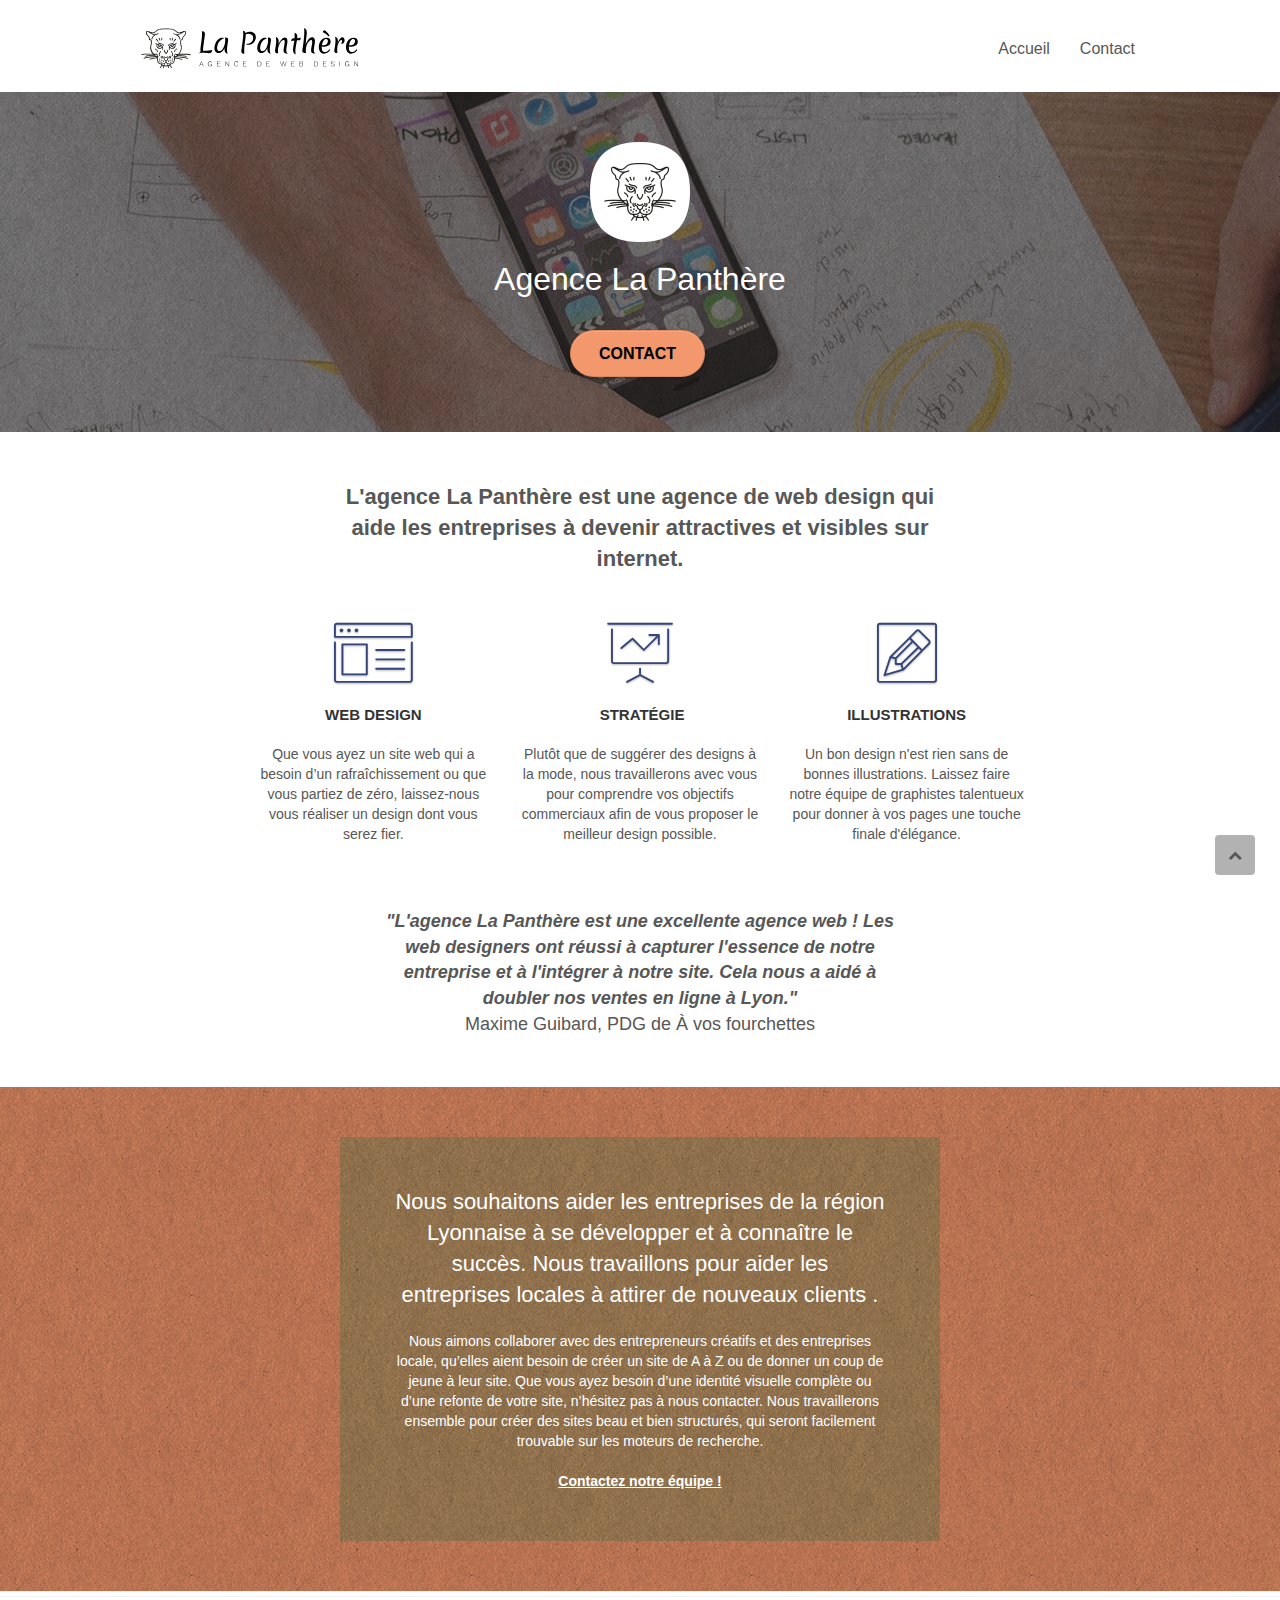
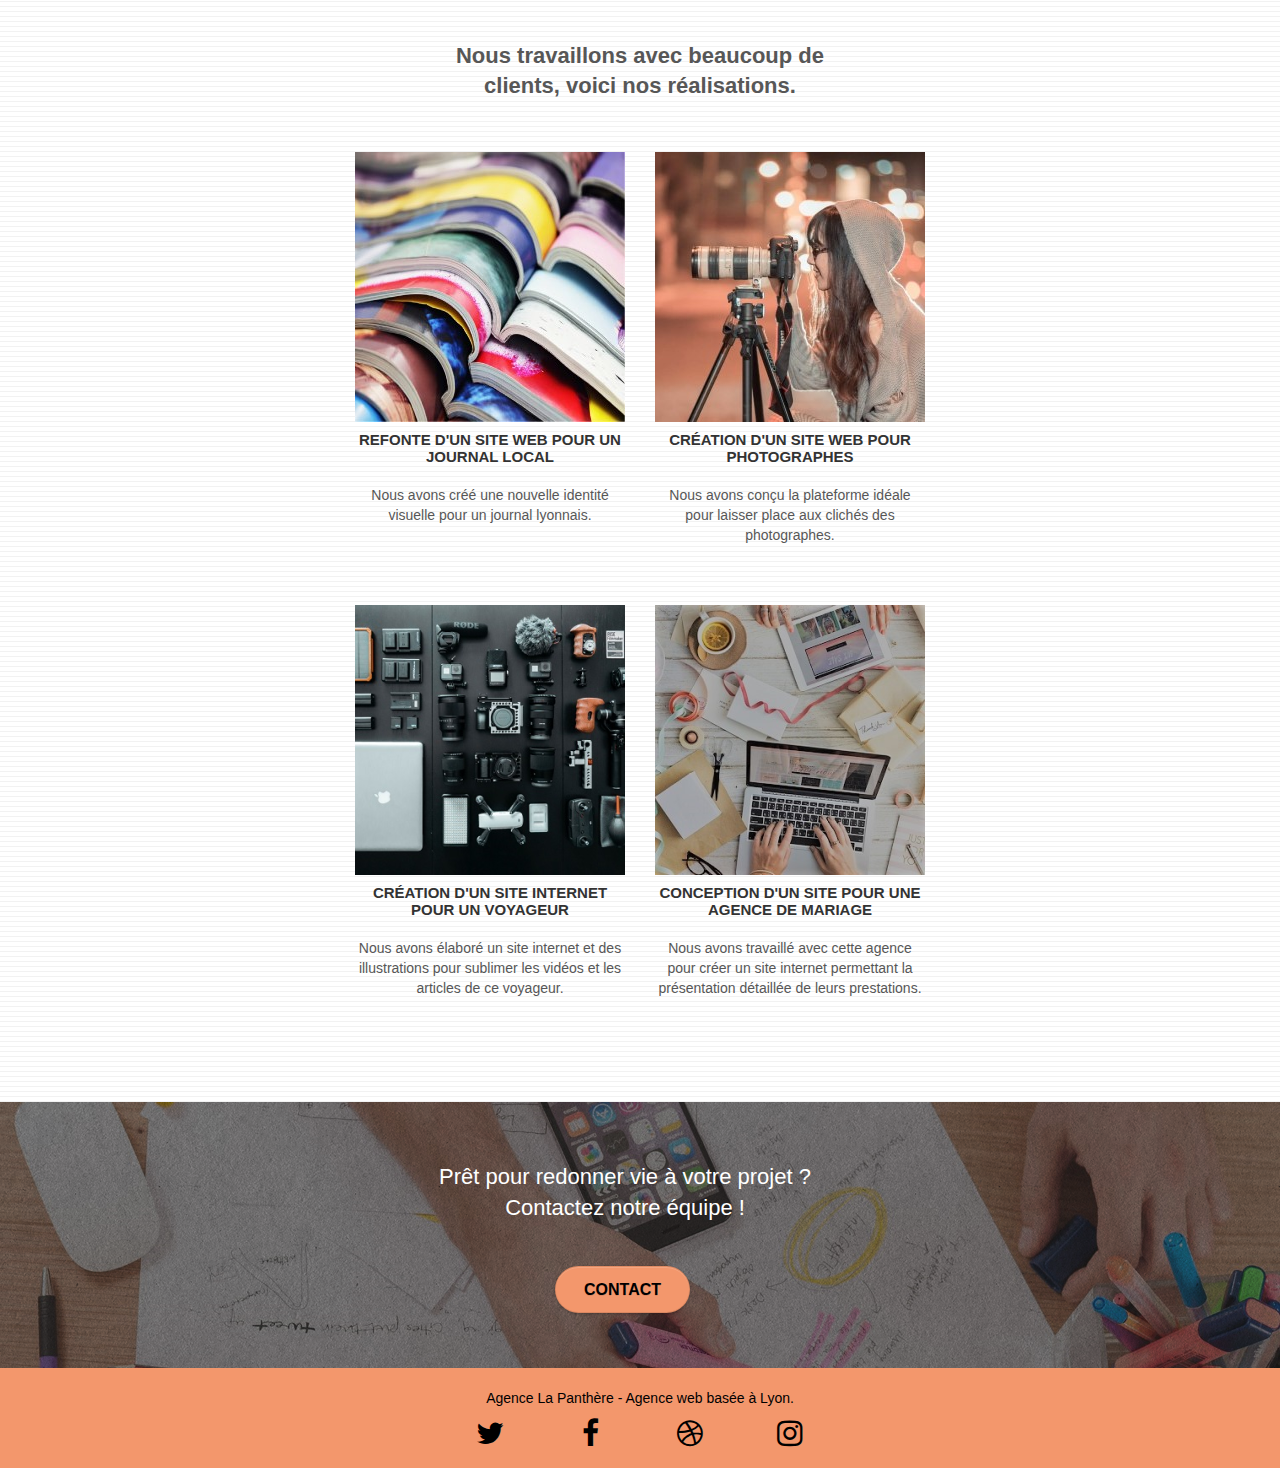
<file: index.html>
<!doctype html>
<html lang="fr">
<head>
    <meta charset="utf-8">
    <meta name="description" content="Vous souhaitez créer un site web moderne et attractif
								ou simplement relooker et donner un style unique à votre site,
								l’entreprise de webdesign La Panthère basée à Lyon est la solution.">
    <meta name="viewport" content="width=device-width, initial-scale=1.0, viewport-fit=cover">
	<meta name="google-site-verification" content="doFvP7o2ymFF_A_GA9RFciTAaJ2lbQVsfnVE32dDKGc" />
	<link rel= "canonical" href= "https://rayanemarcel.github.io/La-Panthere/" />
	<link rel="shortcut icon" type="image/png" href="favicon.jpg">    
	<link rel="stylesheet" type="text/css" href="./css/bootstrap.css">
	<link rel="stylesheet" type="text/css" href="style.css">
	<link rel="stylesheet" type="text/css" href="./css/font-awesome.css">
	<link rel="stylesheet" type="text/css" href="./css/et-line.css">    
	<script src="./js/jquery-2.1.0.js"></script>
	<script src="./js/bootstrap.js"></script>
	<script src="./js/blocs.js"></script>
	<script src="./js/jquery.touchSwipe.js" defer></script>
	<script src="./js/gmaps.js"></script>
    <title>La Panthère, entreprise de webdesign à Lyon</title>    
<!-- Analytics -->
<!-- Global site tag (gtag.js) - Google Analytics -->
<script async src="https://www.googletagmanager.com/gtag/js?id=G-C6Y6X52XGT"></script>
<script>
  window.dataLayer = window.dataLayer || [];
  function gtag(){dataLayer.push(arguments);}
  gtag('js', new Date());

  gtag('config', 'G-C6Y6X52XGT');
</script>
<!-- Analytics END -->    
</head>

<body>
<!-- Principal conteneur -->
<div class="page-container">
    
<!-- bloc-0 -->
<div class="bloc bgc-white l-bloc " id="bloc-0">
	<div class="container bloc-sm">
		<nav class="navbar row">
			<div class="navbar-header">
				<a class="navbar-brand" href="index.html"><img src="img/agence-la-panthere.svg" alt="logo de l'entreprise la panthere avec le nom et le sous titre agence de web design" height="40" /></a>
				<button id="nav-toggle" type="button" class="ui-navbar-toggle navbar-toggle" data-toggle="collapse" data-target=".navbar-1">
					<span class="sr-only">Toggle navigation</span><span class="icon-bar"></span><span class="icon-bar"></span><span class="icon-bar"></span>
				</button>
			</div>
			<div class="collapse navbar-collapse navbar-1 special-dropdown-nav">
				<ul class="site-navigation nav navbar-nav">
					<li>
						<a href="index.html">Accueil</a>
					</li>
					<li>
						<a href="contact.html">Contact</a>
					</li>
				</ul>
			</div>
		</nav>
	</div>
</div>
<!-- bloc-0 END -->

<!-- bloc-1-presentation -->
<div class="bloc bgc-dark-slate-blue bg-banniere d-bloc bg-t-edge bloc-bg-texture texture-paper b-parallax" id="bloc-1-hero">
	<div class="container bloc-lg">
		<div class="row tight-width-whitespace">
			<div class="col-sm-12">
				<img src="img/logo.webp" class="center-block image-resize-mode" width="100" alt="logo de l'agence la panthère sur un fond rond et blanc" />
				<h1 class="text-center hero-bloc-text white ">
					Agence La Panthère
				</h1>
				<div class="text-center">
					<a href="contact.html" class="btn btn-lg btn-clean btn-rd cta-hero btn-atomic-tangerine black" id="cta-hero">Contact</a>
				</div>
			</div>
		</div>
	</div>
</div>
<!-- bloc-1-presentation END -->

<!-- bloc-2-services -->
<div class="bloc bgc-white l-bloc" id="bloc-2-services">
	<div class="container bloc-md">
		<div class="row">
			<h2 class="bloc__title text-center">
				L'agence La Panthère est une agence de web design qui aide
				les entreprises à devenir attractives et visibles sur internet.
			</h2>
		</div>
		<div class="row voffset-lg med-width-whitespace">
			<div class="col-sm-4">
				<div class="text-center">
					<span class="et-icon-browser sm-shadow icon-dark-slate-blue icons icon-lg"></span>
				</div>
				<h3 class="mg-md text-center">
					Web design
				</h3>
				<p class="text-center ">
					Que vous ayez un site web qui a besoin d&rsquo;un rafraîchissement ou que vous partiez de zéro, laissez-nous vous réaliser un design dont vous serez fier.
				</p>
			</div>
			<div class="col-sm-4">
				<div class="text-center">
					<span class="et-icon-presentation sm-shadow icon-dark-slate-blue icons icon-lg"></span>
				</div>
				<h3 class="mg-md text-center">
					&nbsp;Stratégie
				</h3>
				<p class="text-center ">
					Plutôt que de suggérer des designs à la mode, nous travaillerons avec vous pour comprendre vos objectifs commerciaux afin de vous proposer le meilleur design possible.<br>
				</p>
			</div>
			<div class="col-sm-4">
				<div class="text-center">
					<span class="et-icon-edit sm-shadow icon-dark-slate-blue icons icon-lg"></span>
				</div>
				<h3 class="mg-md text-center">
					Illustrations
				</h3>
				<p class="text-center ">
					Un bon design n'est rien sans de bonnes illustrations. Laissez faire notre équipe de graphistes talentueux pour donner à vos pages une touche finale d'élégance.
				</p>
			</div>
		</div>
		<div class="row voffset-lg voffset">
			<p class="quote text-center">
				<span>"L'agence La Panthère est une excellente agence web !
				Les web designers ont réussi à capturer l'essence de
				notre entreprise et à l'intégrer à notre site. 
				Cela nous a aidé à doubler nos ventes en ligne à Lyon."</span> <br>
				Maxime Guibard, PDG de À vos fourchettes
			</p>
		</div>
	</div>
</div>
<!-- bloc-2-services END -->

<!-- bloc-3-what-i-do -->
<div class="bloc tc-white bgc-atomic-tangerine bg-presentation d-bloc bloc-bg-texture texture-paper b-parallax" id="bloc-3-what-i-do">
	<div class="container bloc-lg">
		<div class="row tight-width-whitespace black-background">
			<div class="col-sm-12">
				<h2 class="mg-md text-center white">
					Nous souhaitons aider les entreprises de la région Lyonnaise à se développer et à connaître le succès. Nous travaillons pour aider les entreprises locales à attirer de nouveaux clients .<br>
				</h2>
				<p class="text-center white">
					Nous aimons collaborer avec des entrepreneurs créatifs et des entreprises locale, qu’elles aient besoin de créer un site de A à Z ou de donner un coup de jeune à leur site. Que vous ayez besoin d’une identité visuelle complète ou d’une refonte de votre site, n’hésitez pas à nous contacter. Nous travaillerons ensemble pour créer des sites beau et bien structurés, qui seront facilement trouvable sur les moteurs de recherche. <br><br>
				<a class="ltc-white bold-link" href="page2.html">Contactez notre équipe !</a><br>
				</p>
			</div>
		</div>
	</div>
</div>
<!-- bloc-3-what-i-do END -->

<!-- bloc-4-portfolio -->
<div class="bloc bgc-white bg-lines-h2-bg bg-repeat l-bloc" id="bloc-4-portfolio">
	<div class="container bloc-lg">
		<div class="row">
			<div class="col-sm-12 text-center">
				<h2 class="portfolio__title text-center">
					Nous travaillons avec beaucoup de clients,
					voici nos réalisations.
				</h2>
			</div>
		</div>
		<div class="row tight-width-whitespace portfolio-row">
			<div class="col-sm-6">
				<a href="#" data-lightbox="img/1.webp" data-gallery-id="gallery-1" data-caption="Refonte d'un site web pour un journal local" data-frame="snapshot-lb">
					<img src="img/1.webp" alt="image de la refonte d'un site web pour un journal local avec des journaux ouverts et empilés" class="img-responsive portfolio-thumb" /></a>
				<h3 class="mg-md text-center">
					Refonte d'un site web pour un journal local
				</h3>
				<p class="text-center">
					Nous avons créé une nouvelle identité visuelle pour un journal lyonnais.
				</p>
			</div>
			<div class="col-sm-6">
				<a href="#" data-lightbox="img/2.webp" data-gallery-id="gallery-1" data-caption="Création d'un site web pour photographes" data-frame="snapshot-lb">
					<img src="img/2.webp" class="img-responsive portfolio-thumb" alt="image de la création d'un site web pour photographes avec une photographe derrière un appareil photo sur trépieds" /></a>
				<h3 class="mg-md text-center">
					Création d'un site web pour photographes
				</h3>
				<p class="text-center">
					Nous avons conçu la plateforme idéale pour laisser place aux clichés des photographes.
				</p>
			</div>
		</div>
		<div class="row tight-width-whitespace portfolio-row">
			<div class="col-sm-6">
				<a href="#" data-lightbox="img/3.webp" data-gallery-id="gallery-1" data-caption="Création d'un site internet pour un voyageur" data-frame="snapshot-lb">
					<img src="img/3.webp" class="img-responsive portfolio-thumb" alt="image de la création d'un site internet pour un voyageur avec du matériels audiovisuels"/></a>
				<h3 class="mg-md text-center">
					Création d'un site internet pour un voyageur
				</h3>
				<p class="text-center">
					Nous avons élaboré un site internet et des illustrations pour sublimer les vidéos et les articles de ce voyageur.
				</p>
			</div>
			<div class="col-sm-6">
				<a href="#" data-lightbox="img/4.webp" data-gallery-id="gallery-1" data-caption="Conception d'un site pour une agence de mariage" data-frame="snapshot-lb">
					<img src="img/4.webp" class="img-responsive portfolio-thumb" alt="images de la conception d'un site pour une agence de mariage avec un bureau de travail vu de haut" /></a>
				<h3 class="mg-md text-center">
					Conception d'un site pour une agence de mariage
				</h3>
				<p class="text-center">
					Nous avons travaillé avec cette agence pour créer un site internet permettant la présentation détaillée de leurs prestations.
				</p>
			</div>
		</div>
	</div>
</div>
<!-- bloc-4-portfolio END -->

<!-- bloc-5-cta -->
<div class="bloc bgc-dark-slate-blue bg-banniere d-bloc bloc-bg-texture texture-paper" id="bloc-5-cta">
	<div class="container bloc-lg">
		<div class="row col-sm-12">
			<h2 class="mg-md text-center white">
				Prêt pour redonner vie à votre projet ?<br>Contactez notre équipe !
			</h2>
			<div class="col-sm-12 text-center">
				<a href="contact.html" class="btn btn-atomic-tangerine btn-clean btn-rd btn-lg cta-hero black">Contact</a>
			</div>
		</div>
	</div>
</div>
<!-- bloc-5-cta END -->

<!-- ScrollToTop Button -->
<a class="bloc-button btn btn-d scrollToTop" onclick="scrollToTarget('1')"><span class="fa fa-chevron-up"></span></a>
<!-- ScrollToTop Button END-->

<!-- Footer - bloc-8 -->
<div class="bloc bgc-atomic-tangerine d-bloc" id="bloc-8">
	<div class="container bloc-sm">
		<div class="row">
			<div class="col-sm-12">
				<p class="text-center black">
					Agence La Panthère - Agence web basée à Lyon.<br>
				</p>
				<div class="row row-no-gutters social">
					<div class="col-sm-3">
						<div class="text-center">
							<a class="social" href="index.html"><span class="fa fa-twitter icon-md black"></span></a>
						</div>
					</div>
					<div class="col-sm-3">
						<div class="text-center">
							<a class="social" href="index.html"><span class="fa fa-facebook icon-md black"></span></a>
						</div>
					</div>
					<div class="col-sm-3">
						<div class="text-center">
							<a class="social" href="index.html"><span class="fa fa-dribbble icon-md black"></span></a>
						</div>
					</div>
					<div class="col-sm-3">
						<div class="text-center">
							<a class="social" href="index.html"><span class="fa fa-instagram icon-md black"></span></a>
						</div>
					</div>
				</div>
			</div>
		</div>
	</div>
</div>
<!-- Footer - bloc-8 END -->

</div>
<!-- Principal conteneur END -->
    

</body>
</html>
</file>
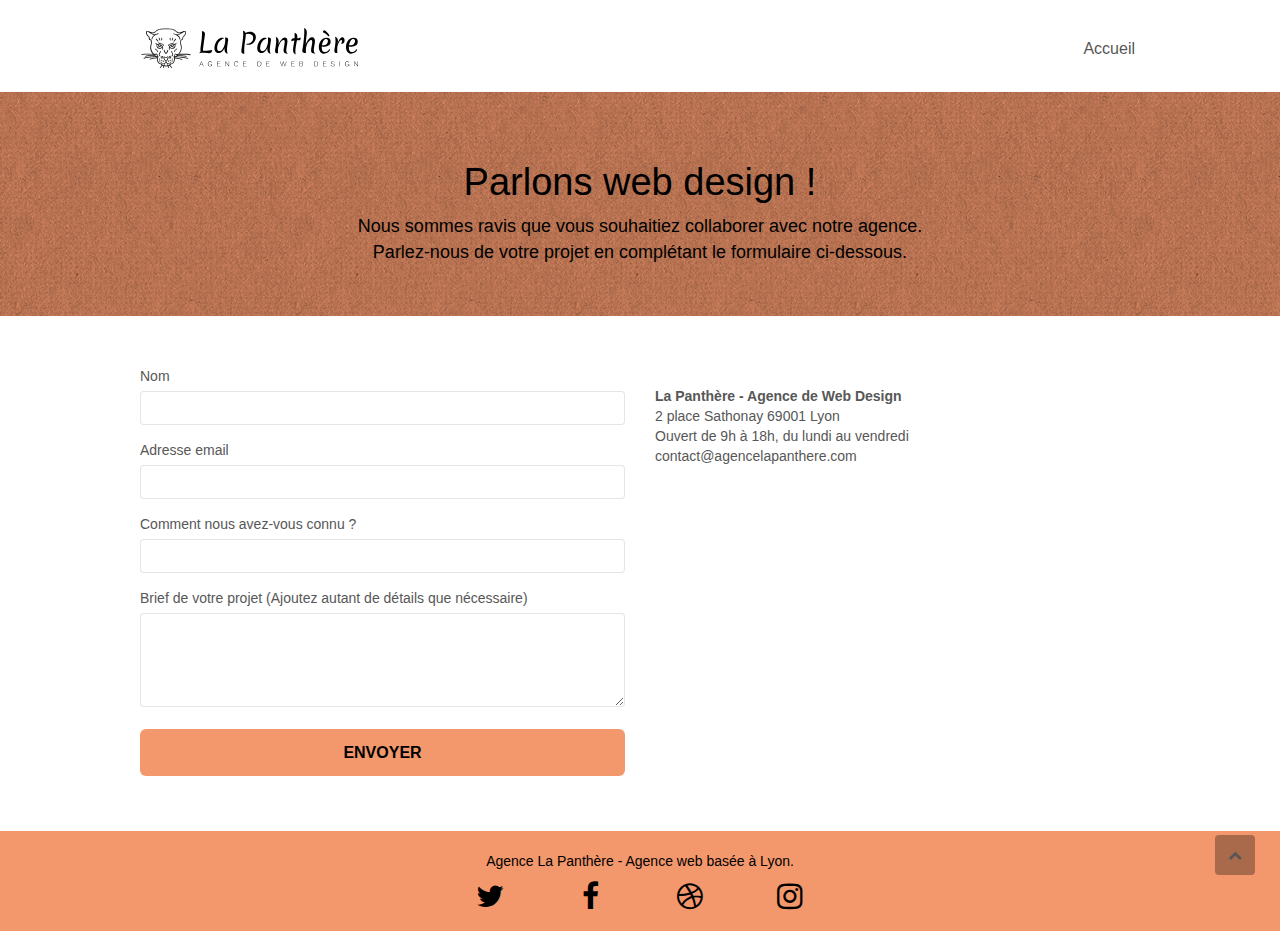
<file: contact.html>
<!doctype html>
<html lang="fr">
<head>
    <meta charset="utf-8">
    <meta name="description" content="Contactez notre entreprise La Panthère pour toute demande d’information. Nous répondrons rapidement à toutes vos attentes.">
    <meta name="viewport" content="width=device-width, initial-scale=1.0, viewport-fit=cover">
    <meta name="robots" content="index, follow">
	<meta name="google-site-verification" content="doFvP7o2ymFF_A_GA9RFciTAaJ2lbQVsfnVE32dDKGc" />
	<link rel= "canonical" href= "https://rayanemarcel.github.io/La-Panthere/" />
	<link rel="shortcut icon" type="image/png" href="favicon.jpg">
    
	<link rel="stylesheet" type="text/css" href="./css/bootstrap.css">
	<link rel="stylesheet" type="text/css" href="style.css">
	<link rel="stylesheet" type="text/css" href="./css/font-awesome.css">
	<link rel="stylesheet" type="text/css" href="./css/et-line.css">
	

    <script src="./js/jquery-2.1.0.js"></script>
	<script src="./js/bootstrap.js"></script>
	<script src="./js/blocs.js"></script>
	<script src="./js/jqBootstrapValidation.js"></script>
	<script src="./js/formHandler.js"></script>
	
    <title>Contact La Panthère, entreprise de webdesign à Lyon</title>

    
<!-- Analytics -->
 <!-- Global site tag (gtag.js) - Google Analytics -->
<script async src="https://www.googletagmanager.com/gtag/js?id=G-C6Y6X52XGT"></script>
<script>
  window.dataLayer = window.dataLayer || [];
  function gtag(){dataLayer.push(arguments);}
  gtag('js', new Date());

  gtag('config', 'G-C6Y6X52XGT');
</script>
<!-- Analytics END -->
    
</head>
<body>
<!-- Principal conteneur -->
<div class="page-container">
    
<!-- bloc-0 -->
<div class="bloc bgc-white l-bloc " id="bloc-0">
	<div class="container bloc-sm">
		<nav class="navbar row">
			<div class="navbar-header">
				<a class="navbar-brand" href="index.html"><img src="img/agence-la-panthere.svg" alt="logo de l'entreprise la panthere avec le nom et le sous titre agence de web design" height="40" /></a>
				<button id="nav-toggle" type="button" class="ui-navbar-toggle navbar-toggle" data-toggle="collapse" data-target=".navbar-1">
					<span class="sr-only">Toggle navigation</span><span class="icon-bar"></span><span class="icon-bar"></span><span class="icon-bar"></span>
				</button>
			</div>
			<div class="collapse navbar-collapse navbar-1 special-dropdown-nav">
				<ul class="site-navigation nav navbar-nav">
					<li>
						<a href="index.html">Accueil</a>
					</li>
				</ul>
			</div>
		</nav>
	</div>
</div>
<!-- bloc-0 END -->

<!-- bloc-6 -->
<div class="bloc bg-dots-bg bg-repeat bgc-atomic-tangerine d-bloc bloc-bg-texture texture-paper" id="bloc-6">
	<div class="container bloc-lg">
		<div class="row">
			<div class="col-sm-12">
				<h1 class="text-center hero-bloc-text black">
					Parlons web design !
				</h1>
				<p class="text-center mg-lg black tight-width-whitespace">
					Nous sommes ravis que vous souhaitiez collaborer avec notre agence.<br>
					Parlez-nous de votre projet en complétant le formulaire ci-dessous.
				</p>
			</div>
		</div>
	</div>
</div>
<!-- bloc-6 END -->

<!-- bloc-7 -->
<div class="bloc bgc-white l-bloc" id="bloc-7">
	<div class="container bloc-lg">
		<div class="row">
			<div class="col-sm-6">
				<form id="form_1" novalidate success-msg="Your message has been sent." fail-msg="Sorry it seems that our mail server is not responding, Sorry for the inconvenience!">
					<div class="form-group">
						<label for="name">
							Nom
						</label>
						<input id="name" class="form-control" required />
					</div>
					<div class="form-group">
						<label for="email">
							Adresse email
						</label>
						<input id="email" class="form-control" type="email" required />
					</div>
					<div class="form-group">
						<label for="how">
							Comment nous avez-vous connu ?
						</label>
						<input class="form-control" type="email" required id="how" />
					</div>
					<div class="form-group">
						<label for="message">
							Brief de votre projet (Ajoutez autant de détails que nécessaire)<br>
						</label><textarea id="message" class="form-control" rows="4" cols="50" required></textarea>
					</div> 
					<button class="bloc-button btn btn-lg btn-block cta-hero btn-atomic-tangerine black" type="submit">
						Envoyer
					</button>
				</form>
			</div>
			<div class="col-sm-6">
				<p>
					<br>
					<strong>La Panthère - Agence de Web Design</strong><br>
					2 place Sathonay 69001 Lyon<br>
					Ouvert de 9h à 18h, du lundi au vendredi<br>
					<a href="mailto:contact@agencelapanthere.com">contact@agencelapanthere.com</a>
				</p>
			</div>
		</div>
	</div>
</div>
<!-- bloc-7 END -->

<!-- ScrollToTop Button -->
<a class="bloc-button btn btn-d scrollToTop" onclick="scrollToTarget('1')"><span class="fa fa-chevron-up"></span></a>
<!-- ScrollToTop Button END-->


<!-- Footer - bloc-8 -->
<div class="bloc bgc-atomic-tangerine d-bloc" id="bloc-8">
	<div class="container bloc-sm">
		<div class="row">
			<div class="col-sm-12">
				<p class="text-center black">
					Agence La Panthère - Agence web basée à Lyon.<br>
				</p>
				<div class="row row-no-gutters social">
					<div class="col-sm-3">
						<div class="text-center">
							<a class="social" href="index.html"><span class="fa fa-twitter icon-md black"></span></a>
						</div>
					</div>
					<div class="col-sm-3">
						<div class="text-center">
							<a class="social" href="index.html"><span class="fa fa-facebook icon-md black"></span></a>
						</div>
					</div>
					<div class="col-sm-3">
						<div class="text-center">
							<a class="social" href="index.html"><span class="fa fa-dribbble icon-md black"></span></a>
						</div>
					</div>
					<div class="col-sm-3">
						<div class="text-center">
							<a class="social" href="index.html"><span class="fa fa-instagram icon-md black"></span></a>
						</div>
					</div>
				</div>
			</div>
		</div>
	</div>
</div>
<!-- Footer - bloc-8 END -->

</div>
<!-- Principal conteneur END -->
    

</body>
</html>
</file>
<file: style.css>
body {
    margin: 0;
    padding: 0;
    background: #FFF;
    overflow-x: hidden;
    -webkit-font-smoothing: antialiased;
    -moz-osx-font-smoothing: grayscale;
}

a,
button {
    transition: all .3s ease-in-out;
    outline: none!important;
}

a:hover {
    text-decoration: none;
    cursor: pointer;
}

#page-loading-blocs-notifaction {
    position: fixed;
    top: 0;
    bottom: 0;
    width: 100%;
    z-index: 100000;
    background: #FFFFFF url("img/pageload-spinner.gif") no-repeat center center;
}

.bloc {
    width: 100%;
    clear: both;
    background: 50% 50% no-repeat;
    padding: 0 50px;
    -webkit-background-size: cover;
    -moz-background-size: cover;
    -o-background-size: cover;
    background-size: cover;
    position: relative;
}

.bloc .container {
    padding-left: 0;
    padding-right: 0;
}

.bloc-lg {
    padding: 50px 50px;
}

.bloc-md {
    padding: 50px;
}

.bloc-sm {
    padding: 20px 50px;
}

.bg-center,
.bg-l-edge,
.bg-r-edge,
.bg-t-edge,
.bg-b-edge,
.bg-tl-edge,
.bg-bl-edge,
.bg-tr-edge,
.bg-br-edge,
.bg-repeat {
    -webkit-background-size: auto!important;
    -moz-background-size: auto!important;
    -o-background-size: auto!important;
    background-size: auto!important;
}

.bg-repeat {
    background: repeat;
}

.bg-t-edge {
    background: top no-repeat;
}

.bloc-bg-texture::before {
    content: "";
    background-size: 2px 2px;
    position: absolute;
    top: 0;
    bottom: 0;
    left: 0;
    right: 0;
}

.texture-paper::before {
    background: url("img/texture-paper.webp");
    background-size: 280px 280px;
}

.b-parallax {
    background-attachment: fixed;
}

.d-bloc {
    color: rgba(255, 255, 255, .7);
}

.d-bloc button:hover {
    color: rgba(255, 255, 255, .9);
}

.d-bloc .icon-round,
.d-bloc .icon-square,
.d-bloc .icon-rounded,
.d-bloc .icon-semi-rounded-a,
.d-bloc .icon-semi-rounded-b {
    border-color: rgba(255, 255, 255, .9);
}

.d-bloc .divider-h span {
    border-color: rgba(255, 255, 255, .2);
}

.d-bloc .a-btn,
.d-bloc .navbar a,
.d-bloc .navbar-brand,
.d-bloc a .icon-sm,
.d-bloc a .icon-md,
.d-bloc a .icon-lg,
.d-bloc a .icon-xl,
.d-bloc h1 a,
.d-bloc h2 a,
.d-bloc h3 a,
.d-bloc h4 a,
.d-bloc h5 a,
.d-bloc h6 a,
.d-bloc p a {
    color: rgba(255, 255, 255, .6);
}

.d-bloc .a-btn:hover,
.d-bloc .navbar a:hover,
.d-bloc .navbar-brand:hover,
.d-bloc a:hover .icon-sm,
.d-bloc a:hover .icon-md,
.d-bloc a:hover .icon-lg,
.d-bloc a:hover .icon-xl,
.d-bloc h1 a:hover,
.d-bloc h2 a:hover,
.d-bloc h3 a:hover,
.d-bloc h4 a:hover,
.d-bloc h5 a:hover,
.d-bloc h6 a:hover,
.d-bloc p a:hover {
    color: rgba(255, 255, 255, 1);
}

.d-bloc .navbar-toggle .icon-bar {
    background: rgba(255, 255, 255, 1);
}

.d-bloc .btn-wire,
.d-bloc .btn-wire:hover {
    color: rgba(255, 255, 255, 1);
    border-color: rgba(255, 255, 255, 1);
}

.d-bloc .panel {
    color: rgba(0, 0, 0, .5);
}

.d-bloc .panel button:hover {
    color: rgba(0, 0, 0, .7);
}

.d-bloc .panel icon {
    border-color: rgba(0, 0, 0, .7);
}

.d-bloc .panel .divider-h span {
    border-color: rgba(0, 0, 0, .1);
}

.d-bloc .panel .a-btn {
    color: rgba(0, 0, 0, .6);
}

.d-bloc .panel .a-btn:hover {
    color: rgba(0, 0, 0, 1);
}

.d-bloc .panel .btn-wire,
.d-bloc .panel .btn-wire:hover {
    color: rgba(0, 0, 0, .7);
    border-color: rgba(0, 0, 0, .3);
}

.d-bloc .panel,
.l-bloc {
    color: rgba(0, 0, 0, .5);
}

.d-bloc .panel button:hover,
.l-bloc button:hover {
    color: rgba(0, 0, 0, .7);
}

.l-bloc .icon-round,
.l-bloc .icon-square,
.l-bloc .icon-rounded,
.l-bloc .icon-semi-rounded-a,
.l-bloc .icon-semi-rounded-b {
    border-color: rgba(0, 0, 0, .7);
}

.d-bloc .panel .divider-h span,
.l-bloc .divider-h span {
    border-color: rgba(0, 0, 0, .1);
}

.d-bloc .panel .a-btn,
.l-bloc .a-btn,
.l-bloc .navbar a,
.l-bloc .navbar-brand,
.l-bloc a .icon-sm,
.l-bloc a .icon-md,
.l-bloc a .icon-lg,
.l-bloc a .icon-xl,
.l-bloc h1 a,
.l-bloc h2 a,
.l-bloc h3 a,
.l-bloc h4 a,
.l-bloc h5 a,
.l-bloc h6 a,
.l-bloc p a {
    color: rgba(0, 0, 0, .6);
}

.d-bloc .panel .a-btn:hover,
.l-bloc .a-btn:hover,
.l-bloc .navbar a:hover,
.l-bloc .navbar-brand:hover,
.l-bloc a:hover .icon-sm,
.l-bloc a:hover .icon-md,
.l-bloc a:hover .icon-lg,
.l-bloc a:hover .icon-xl,
.l-bloc h1 a:hover,
.l-bloc h2 a:hover,
.l-bloc h3 a:hover,
.l-bloc h4 a:hover,
.l-bloc h5 a:hover,
.l-bloc h6 a:hover,
.l-bloc p a:hover {
    color: rgba(0, 0, 0, 1);
}

.l-bloc .navbar-toggle .icon-bar {
    color: rgba(0, 0, 0, .6);
}

.d-bloc .panel .btn-wire,
.d-bloc .panel .btn-wire:hover,
.l-bloc .btn-wire,
.l-bloc .btn-wire:hover {
    color: rgba(0, 0, 0, .7);
    border-color: rgba(0, 0, 0, .3);
}

.voffset {
    margin-top: 30px;
}

.voffset-lg {
    margin-top: 80px;
}

.row-no-gutters {
    margin-right: 0;
    margin-left: 0;
}

.row.row-no-gutters > [class^="col-"],
.row.row-no-gutters > [class*=" col-"] {
    padding-right: 0;
    padding-left: 0;
}

#bloc-1-hero h1 {
    font-size: 32px;
}

.navbar {
    margin-bottom: 0;
    z-index: 1;
}

.navbar-brand {
    height: auto;
    padding: 3px 15px;
    font-size: 25px;
    font-weight: normal;
    font-weight: 600;
    line-height: 44px;
}

.navbar-brand img {
    max-height: 200px;
    margin: 0 5px 0 0;
    display: inline;
}

.navbar-brand img[src$=svg] {
    min-width: 100px;
}

.nav-center .navbar-brand img {
    margin: 0;
}

.navbar .nav {
    padding-top: 2px;
    margin-right: -16px;
    float: right;
    z-index: 1;
}

.nav > li {
    float: left;
    margin-top: 4px;
    font-size: 16px;
}

.navbar-nav .open .dropdown-menu > li > a {
    text-align: inherit;
}

.nav > li a:hover,
.nav > li a:focus {
    background: transparent;
}

.navbar-toggle {
    margin: 10px 10px 0 0;
    border: 0px;
}

.navbar-toggle:hover {
    background: transparent!important;
}

.navbar-toggle .icon-bar {
    background-color: rgba(0, 0, 0, .5);
    width: 26px;
}

.nav-invert .navbar .nav {
    float: left;
}

.nav-invert .navbar-header,
.nav-invert .navbar-brand {
    float: right;
    position: relative;
    z-index: 2;
}

@media (min-width: 768px) {
    .site-navigation {
        position: absolute;
        top: 50%;
        right: 20px;
        transform: translate(0, -50%);
        -webkit-transform: translateY(-50%);
    }
    .nav > li .dropdown-menu a,
    .nav > li .dropdown-menu a:hover {
        color: #484848;
    }
    .nav-invert .site-navigation {
        left: 0;
        right: 0;
    }
    .nav-center {
        text-align: center;
    }
    .nav-center .navbar-header {
        width: 100%;
    }
    .nav-center .navbar-header,
    .nav-center .navbar-brand,
    .nav-center .nav > li {
        float: none;
        display: inline-block;
    }
    .nav-center .site-navigation {
        position: relative;
        width: 100%;
        right: 0;
        margin-right: 0px;
        margin-top: 20px;
    }
    .nav-center.mini-nav .navbar-toggle {
        float: none;
        margin: 10px auto 0;
    }
}

.nav > li > .dropdown a {
    background: none!important;
    display: block;
    padding: 14px 15px;
}

nav .caret {
    margin: 0 5px;
}

.dropdown-menu .dropdown-menu {
    top: -8px;
    left: 100%;
}

.dropdown-menu .dropmenu-flow-right {
    top: 100%;
    left: 0;
    margin-left: -1px;
    border-top-left-radius: 0;
    border-top-right-radius: 0;
}

.dropdown-menu .dropdown span {
    border: 4px solid black;
    border-top-color: transparent;
    border-right-color: transparent;
    border-bottom-color: transparent;
    margin: 6px -5px 0 0!important;
    float: right;
}

.mg-md {
    margin-top: 10px;
    margin-bottom: 20px;
}

.mg-lg {
    margin-top: 10px;
    margin-bottom: 40px;
}

.btn {
    margin: 0 5px 5px 0;
}

.btn.pull-right {
    margin: 0 0 5px 5px;
}

.btn-d,
.btn-d:hover,
.btn-d:focus {
    color: #FFF;
    background: rgba(0, 0, 0, .3);
}

button {
    outline: none!important;
}

.btn-rd {
    border-radius: 40px;
}

.btn-clean {
    border: 1px solid rgba(0, 0, 0, .08);
    border-bottom-color: rgba(0, 0, 0, .1);
    text-shadow: 0 1px 0 rgba(0, 0, 1, .1);
    box-shadow: 0 1px 3px rgba(0, 0, 1, .25), inset 0 1px 0 0 rgba(255, 255, 255, .15);
}

.icon-md {
    font-size: 30px!important;
}

.icon-lg {
    font-size: 60px!important;
}

.sm-shadow {
    text-shadow: 0 1px 2px rgba(0, 0, 0, .3);
}

.panel-sq,
.panel-sq .panel-heading,
.panel-sq .panel-footer {
    border-radius: 0;
}

.panel-rd {
    border-radius: 30px;
}

.panel-rd .panel-heading {
    border-radius: 29px 29px 0 0;
}

.panel-rd .panel-footer {
    border-radius: 0 0 29px 29px;
}

.form-control {
    border-color: rgba(0, 0, 0, .1);
    box-shadow: none;
}

.scrollToTop {
    width: 40px;
    height: 40px;
    position: fixed;
    bottom: 20px;
    right: 20px;
    opacity: 1;
    z-index: 500;
    transition: all .3s ease-in-out;
}

.scrollToTop span {
    margin-top: 6px;
}

.showScrollTop {
    font-size: 14px;
    opacity: 1;
}

a[data-lightbox] {
    position: relative;
    display: block;
    text-align: center;
}

a[data-lightbox]:hover::before {
    content: "+";
    font-family: "HelveticaNeue-Light", "Helvetica Neue Light", "Helvetica Neue", Helvetica, Arial;
    font-size: 32px;
    width: 50px;
    height: 50px;
    margin-left: -25px;
    border-radius: 50%;
    background: rgba(0, 0, 0, .6);
    color: #FFF;
    font-weight: 100;
    z-index: 1;
    position: absolute;
    top: 50%;
    transform: translateY(-50%);
    -webkit-transform: translateY(-50%);
}

a[data-lightbox]:hover img {
    opacity: 0.6;
    -webkit-animation-fill-mode: none;
    animation-fill-mode: none;
}

#lightbox-modal {
    display: flex;
    align-items: center;
}

#lightbox-modal .modal-dialog {
    width: 90%;
    max-width: 900px;
    margin: 0 auto 0;
}

#lightbox-modal .modal-dialog img {
    max-height: 90vh;
    margin: 0 auto;
}

.lightbox-caption {
    padding: 20px;
    color: #FFF;
    background: rgba(0, 0, 0, .5);
    position: absolute;
    left: 15px;
    right: 15px;
    bottom: 5px;
}

.close-lightbox {
    color: #FFF;
    font-size: 30px;
    position: absolute;
    top: 20px;
    right: 20px;
    z-index: 20;
    background: rgba(0, 0, 0, .5);
    border: none;
    line-height: 30px;
    padding: 0 9px 5px;
    opacity: 0.3;
}

.close-lightbox:hover,
.next-lightbox:hover,
.prev-lightbox:hover {
    opacity: 1.0;
    color: #FFF;
}

.next-lightbox,
.prev-lightbox {
    font-size: 20px;
    color: rgba(255, 255, 255, .9);
    background: rgba(0, 0, 0, .5);
    transition: all .2s ease-in-out;
    position: absolute;
    top: 45%;
    z-index: 1;
    opacity: 0.4;
}

.next-lightbox {
    padding: 6px 8px 1px 13px;
    right: 25px;
}

.prev-lightbox {
    padding: 6px 13px 1px 10px;
    left: 25px;
}

.snapshot-lb .modal-body {
    padding-bottom: 45px;
}

.snapshot-lb .lightbox-caption {
    padding: 0;
    color: rgba(0, 0, 0, .5);
    background: none;
}

h1,
h2,
h3,
h4,
h5,
h6,
p,
label,
.btn,
a {
    font-family: "helvetica";
    font-weight: 400;
    color: #575757!important;
}

.container {
    max-width: 1000px;
}

.hero-bloc-text {
    font-size: 38px;
}

.hero-bloc-text-sub {
    font-size: 36px;
}

.statement-bloc-text {
    line-height: 26px;
    font-style: italic;
    font-size: 20px;
    text-align: center;
    font-weight: lighter;
    max-width: 520px;
    margin: auto auto auto auto;
}

p {
    font-size: 14px;
}

.tight-width-whitespace {
    max-width: 600px;
    margin: auto auto auto auto;
}

.h1 {
    font-size: 20px;
    font-family: "Open Sans";
}

.cta-hero {
    margin-top: 22px;
    color: #FFFFFF!important;
    text-transform: uppercase;
    padding: 12px 28px 12px 28px;
    font-size: 16px;
    font-weight: 700;
}

.social {
    max-width: 400px;
    margin: auto auto auto auto;
}

h2 {
    font-size: 22px;
    line-height: 1.4em;
}

h3 {
    font-size: 15px;
    text-transform: uppercase;
    font-weight: 700;
    color: #333333!important;
}

.med-width-whitespace {
    max-width: 800px;
    margin: auto auto auto auto;
    box-shadow: 0px 0px 0px #000000;
}

h1 {
    color: #333333!important;
}

h4 {
    color: #333333!important;
}

.icons {
    margin-bottom: 14px;
    margin-top: 24px;
}

.white {
    color: #FFFFFF!important;
}

.portfolio-thumb {
    margin-bottom: 24px;
}

.portfolio-row {
    margin-bottom: 44px;
    margin-top: 50px;
}

.avatar {
    box-shadow: 0px 4px 9px rgba(0, 0, 0, 0.3);
}

.black-background {
    background-color: rgba(165, 147, 99, 0.7);
    padding: 40px 40px 40px 40px;
}

.bold-link {
    font-weight: 900;
    text-decoration: underline!important;
}

.bgc-white {
    background-color: #FFFFFF;
}

.bgc-dark-slate-blue {
    background-color: #364577;
}

.bgc-atomic-tangerine {
    background-color: #F3976C;
}

.tc-white {
    color: #FFFFFF!important;
}

.btn-atomic-tangerine {
    background: #F3976C;
    color: #000000!important;
}

.btn-atomic-tangerine:hover {
    background: #c27956!important;
    color: #FFFFFF!important;
}

.ltc-white {
    color: #FFFFFF!important;
}

.ltc-white:hover {
    color: #cccccc!important;
}

.ltc-atomic-tangerine {
    color: #F3976C!important;
}

.ltc-atomic-tangerine:hover {
    color: #c27956!important;
}

.icon-dark-slate-blue {
    color: #364577!important;
    border-color: #364577!important;
}

.bg-dots-bg {
    background-image: url("img/dots-bg.png");
}

.bg-lines-h2-bg {
    background-image: url("img/lines-h2-bg.png");
}

.bg-banniere {
    background-image: url("img/agence-la-panthere.webp");
}

.bg-presentation {
    background-image: url("img/image-de-presentation.webp");
}

@media (max-width: 1024px) {
    .bloc {
        padding-left: 20px;
        padding-right: 20px;
    }
    .bloc.full-width-bloc,
    .bloc-tile-2.full-width-bloc .container,
    .bloc-tile-3.full-width-bloc .container,
    .bloc-tile-4.full-width-bloc .container {
        padding-left: 0;
        padding-right: 0;
    }
}

@media (max-width: 992px) and (min-width: 768px) {
    .navbar .nav {
        max-width: 80%
    }
    .nav-center.navbar .nav {
        max-width: 100%
    }
}

@media only screen and (min-width: 768px) and (max-width: 1024px) and (orientation: landscape) {
    .b-parallax {
        background-attachment: scroll;
    }
}

@media only screen and (min-width: 1024px) and (max-width: 1366px) and (-webkit-min-device-pixel-ratio: 1.5) {
    .b-parallax {
        background-attachment: scroll;
    }
}

@media (max-width: 991px) {
    .container {
        width: 100%;
    }
    .b-parallax {
        background-attachment: scroll;
    }
    .page-container,
    #hero-bloc {
        overflow-x: hidden;
        position: relative;
    }
    .bloc-group,
    .bloc-group .bloc {
        display: block;
        width: 100%;
    }
    .bloc-fill-screen .fill-bloc-top-edge,
    .bloc-fill-screen .fill-bloc-bottom-edge {
        padding: 0 20px;
    }
}

@media (max-width: 767px) {
    .page-container {
        overflow-x: hidden;
        position: relative;
    }
    h1,
    h2,
    h3,
    h4,
    h5,
    h6,
    p,
    #disqus_thread {
        padding-left: 10px!important;
        padding-right: 10px!important;
    }
    .b-parallax {
        background-attachment: scroll;
    }
    .navbar .nav {
        padding-top: 0;
        border-top: 1px solid rgba(0, 0, 0, .2);
        float: none!important;
    }
    .navbar.row {
        margin-left: 0;
        margin-right: 0;
    }
    .site-navigation {
        position: inherit;
        transform: none;
        -webkit-transform: none;
        -ms-transform: none;
    }
    .nav > li {
        margin-top: 0;
        border-bottom: 1px solid rgba(0, 0, 0, .1);
        background: rgba(0, 0, 0, .05);
        text-align: left;
        padding-left: 15px;
        width: 100%;
    }
    .nav > li:hover {
        background: rgba(0, 0, 0, .08);
    }
    .dropdown .dropdown a .caret {
        float: none;
        margin: 5px 0 0 10px!important;
        border: 4px solid black;
        border-bottom-color: transparent;
        border-right-color: transparent;
        border-left-color: transparent;
    }
    #hero-bloc .navbar .nav {
        background: rgba(0, 0, 0, .8);
    }
    #hero-bloc .navbar .nav a {
        color: rgba(255, 255, 255, .6);
    }
    .hero {
        padding: 50px 0;
    }
    .hero-nav {
        left: -1px;
        right: -1px;
    }
    .navbar-collapse {
        padding: 0;
        overflow-x: hidden;
        -webkit-box-shadow: none;
        box-shadow: none;
    }
    .navbar-brand img {
        max-height: 40px;
        width: auto;
    }
    .nav-invert .navbar-header {
        float: none;
        width: 100%;
    }
    .nav-invert .navbar-toggle {
        float: left;
        margin-left: 10px;
    }
    .bloc {
        padding-left: 0;
        padding-right: 0;
    }
    .bloc-xxl,
    .bloc-xl,
    .bloc-lg {
        padding: 40px 0;
    }
    .bloc-sm,
    .bloc-md {
        padding-left: 0;
        padding-right: 0;
    }
    .bloc-tile-2 .container,
    .bloc-tile-3 .container,
    .bloc-tile-4 .container,
    .bloc-fill-screen .fill-bloc-top-edge,
    .bloc-fill-screen .fill-bloc-bottom-edge {
        padding-left: 0;
        padding-right: 0;
    }
    .a-block {
        padding: 0 10px;
    }
    .btn-dwn {
        display: none;
    }
    .voffset {
        margin-top: 5px;
    }
    .voffset-md {
        margin-top: 20px;
    }
    .voffset-lg {
        margin-top: 30px;
    }
    form {
        padding: 5px;
    }
    .close-lightbox {
        display: inline-block;
    }
    .blocsapp-device-iphone5 {
        background-size: 216px 425px;
        padding-top: 60px;
        width: 216px;
        height: 425px;
    }
    .blocsapp-device-iphone5 img {
        width: 180px;
        height: 320px;
    }
}

@media (max-width: 400px) {
    .bloc {
        padding-left: 0;
        padding-right: 0;
    }
}

@media (max-width: 767px) {
    .bloc-mob-center-text {
        text-align: center;
    }
}
.bloc__title {
    max-width: 62rem;
    margin: auto;
    margin-bottom: 25px;
    font-weight: bolder;
}

.portfolio__title {
    max-width: 42rem;
    margin: auto;
    font-weight: bolder;
}

.quote {
    font-size: 18px;
    max-width: 51rem;
    margin: -25px auto auto auto;
}
.quote>span {
    font-weight: bold;
    font-style: italic;
}
.black {
    color: black!important;
}
#bloc-6 p {
    font-size: 18px;
} 
@media (max-width: 767px) {
    .portfolio__title, .bloc__title, .quote {
        margin: -12px 20px -17px 20px;
        font-size: 20px;
    }
}
.social {
    display: flex;
    justify-content: center;
}
@media (max-width: 767px) {
    .social {
        justify-content: space-between;
    }
}
.img-responsive{
    margin: auto;
}
</file>
<file: css/et-line.css>
@font-face {
    font-family: et-line;
    src: url(../fonts/et-line.eot);
    src: url(../fonts/et-line.eot?#iefix) format('embedded-opentype'), url(../fonts/et-line.woff) format('woff'), url(../fonts/et-line.ttf) format('truetype'), url(../fonts/et-line.svg#et-line) format('svg');
    font-weight: 400;
    font-style: normal
}

.et-icon-adjustments,
.et-icon-alarmclock,
.et-icon-anchor,
.et-icon-aperture,
.et-icon-attachment,
.et-icon-bargraph,
.et-icon-basket,
.et-icon-beaker,
.et-icon-bike,
.et-icon-book-open,
.et-icon-briefcase,
.et-icon-browser,
.et-icon-calendar,
.et-icon-camera,
.et-icon-caution,
.et-icon-chat,
.et-icon-circle-compass,
.et-icon-clipboard,
.et-icon-clock,
.et-icon-cloud,
.et-icon-compass,
.et-icon-desktop,
.et-icon-dial,
.et-icon-document,
.et-icon-documents,
.et-icon-download,
.et-icon-dribbble,
.et-icon-edit,
.et-icon-envelope,
.et-icon-expand,
.et-icon-facebook,
.et-icon-flag,
.et-icon-focus,
.et-icon-gears,
.et-icon-genius,
.et-icon-gift,
.et-icon-global,
.et-icon-globe,
.et-icon-googleplus,
.et-icon-grid,
.et-icon-happy,
.et-icon-hazardous,
.et-icon-heart,
.et-icon-hotairballoon,
.et-icon-hourglass,
.et-icon-key,
.et-icon-laptop,
.et-icon-layers,
.et-icon-lifesaver,
.et-icon-lightbulb,
.et-icon-linegraph,
.et-icon-linkedin,
.et-icon-lock,
.et-icon-magnifying-glass,
.et-icon-map,
.et-icon-map-pin,
.et-icon-megaphone,
.et-icon-mic,
.et-icon-mobile,
.et-icon-newspaper,
.et-icon-notebook,
.et-icon-paintbrush,
.et-icon-paperclip,
.et-icon-pencil,
.et-icon-phone,
.et-icon-picture,
.et-icon-pictures,
.et-icon-piechart,
.et-icon-presentation,
.et-icon-pricetags,
.et-icon-printer,
.et-icon-profile-female,
.et-icon-profile-male,
.et-icon-puzzle,
.et-icon-quote,
.et-icon-recycle,
.et-icon-refresh,
.et-icon-ribbon,
.et-icon-rss,
.et-icon-sad,
.et-icon-scissors,
.et-icon-scope,
.et-icon-search,
.et-icon-shield,
.et-icon-speedometer,
.et-icon-strategy,
.et-icon-streetsign,
.et-icon-tablet,
.et-icon-target,
.et-icon-telescope,
.et-icon-toolbox,
.et-icon-tools,
.et-icon-tools-2,
.et-icon-trophy,
.et-icon-tumblr,
.et-icon-twitter,
.et-icon-upload,
.et-icon-video,
.et-icon-wallet,
.et-icon-wine {
    font-family: et-line;
    speak: none;
    font-style: normal;
    font-weight: 400;
    font-variant: normal;
    text-transform: none;
    line-height: 1;
    -webkit-font-smoothing: antialiased;
    -moz-osx-font-smoothing: grayscale;
    display: inline-block
}

.et-icon-mobile:before {
    content: "\e000"
}

.et-icon-laptop:before {
    content: "\e001"
}

.et-icon-desktop:before {
    content: "\e002"
}

.et-icon-tablet:before {
    content: "\e003"
}

.et-icon-phone:before {
    content: "\e004"
}

.et-icon-document:before {
    content: "\e005"
}

.et-icon-documents:before {
    content: "\e006"
}

.et-icon-search:before {
    content: "\e007"
}

.et-icon-clipboard:before {
    content: "\e008"
}

.et-icon-newspaper:before {
    content: "\e009"
}

.et-icon-notebook:before {
    content: "\e00a"
}

.et-icon-book-open:before {
    content: "\e00b"
}

.et-icon-browser:before {
    content: "\e00c"
}

.et-icon-calendar:before {
    content: "\e00d"
}

.et-icon-presentation:before {
    content: "\e00e"
}

.et-icon-picture:before {
    content: "\e00f"
}

.et-icon-pictures:before {
    content: "\e010"
}

.et-icon-video:before {
    content: "\e011"
}

.et-icon-camera:before {
    content: "\e012"
}

.et-icon-printer:before {
    content: "\e013"
}

.et-icon-toolbox:before {
    content: "\e014"
}

.et-icon-briefcase:before {
    content: "\e015"
}

.et-icon-wallet:before {
    content: "\e016"
}

.et-icon-gift:before {
    content: "\e017"
}

.et-icon-bargraph:before {
    content: "\e018"
}

.et-icon-grid:before {
    content: "\e019"
}

.et-icon-expand:before {
    content: "\e01a"
}

.et-icon-focus:before {
    content: "\e01b"
}

.et-icon-edit:before {
    content: "\e01c"
}

.et-icon-adjustments:before {
    content: "\e01d"
}

.et-icon-ribbon:before {
    content: "\e01e"
}

.et-icon-hourglass:before {
    content: "\e01f"
}

.et-icon-lock:before {
    content: "\e020"
}

.et-icon-megaphone:before {
    content: "\e021"
}

.et-icon-shield:before {
    content: "\e022"
}

.et-icon-trophy:before {
    content: "\e023"
}

.et-icon-flag:before {
    content: "\e024"
}

.et-icon-map:before {
    content: "\e025"
}

.et-icon-puzzle:before {
    content: "\e026"
}

.et-icon-basket:before {
    content: "\e027"
}

.et-icon-envelope:before {
    content: "\e028"
}

.et-icon-streetsign:before {
    content: "\e029"
}

.et-icon-telescope:before {
    content: "\e02a"
}

.et-icon-gears:before {
    content: "\e02b"
}

.et-icon-key:before {
    content: "\e02c"
}

.et-icon-paperclip:before {
    content: "\e02d"
}

.et-icon-attachment:before {
    content: "\e02e"
}

.et-icon-pricetags:before {
    content: "\e02f"
}

.et-icon-lightbulb:before {
    content: "\e030"
}

.et-icon-layers:before {
    content: "\e031"
}

.et-icon-pencil:before {
    content: "\e032"
}

.et-icon-tools:before {
    content: "\e033"
}

.et-icon-tools-2:before {
    content: "\e034"
}

.et-icon-scissors:before {
    content: "\e035"
}

.et-icon-paintbrush:before {
    content: "\e036"
}

.et-icon-magnifying-glass:before {
    content: "\e037"
}

.et-icon-circle-compass:before {
    content: "\e038"
}

.et-icon-linegraph:before {
    content: "\e039"
}

.et-icon-mic:before {
    content: "\e03a"
}

.et-icon-strategy:before {
    content: "\e03b"
}

.et-icon-beaker:before {
    content: "\e03c"
}

.et-icon-caution:before {
    content: "\e03d"
}

.et-icon-recycle:before {
    content: "\e03e"
}

.et-icon-anchor:before {
    content: "\e03f"
}

.et-icon-profile-male:before {
    content: "\e040"
}

.et-icon-profile-female:before {
    content: "\e041"
}

.et-icon-bike:before {
    content: "\e042"
}

.et-icon-wine:before {
    content: "\e043"
}

.et-icon-hotairballoon:before {
    content: "\e044"
}

.et-icon-globe:before {
    content: "\e045"
}

.et-icon-genius:before {
    content: "\e046"
}

.et-icon-map-pin:before {
    content: "\e047"
}

.et-icon-dial:before {
    content: "\e048"
}

.et-icon-chat:before {
    content: "\e049"
}

.et-icon-heart:before {
    content: "\e04a"
}

.et-icon-cloud:before {
    content: "\e04b"
}

.et-icon-upload:before {
    content: "\e04c"
}

.et-icon-download:before {
    content: "\e04d"
}

.et-icon-target:before {
    content: "\e04e"
}

.et-icon-hazardous:before {
    content: "\e04f"
}

.et-icon-piechart:before {
    content: "\e050"
}

.et-icon-speedometer:before {
    content: "\e051"
}

.et-icon-global:before {
    content: "\e052"
}

.et-icon-compass:before {
    content: "\e053"
}

.et-icon-lifesaver:before {
    content: "\e054"
}

.et-icon-clock:before {
    content: "\e055"
}

.et-icon-aperture:before {
    content: "\e056"
}

.et-icon-quote:before {
    content: "\e057"
}

.et-icon-scope:before {
    content: "\e058"
}

.et-icon-alarmclock:before {
    content: "\e059"
}

.et-icon-refresh:before {
    content: "\e05a"
}

.et-icon-happy:before {
    content: "\e05b"
}

.et-icon-sad:before {
    content: "\e05c"
}

.et-icon-facebook:before {
    content: "\e05d"
}

.et-icon-twitter:before {
    content: "\e05e"
}

.et-icon-googleplus:before {
    content: "\e05f"
}

.et-icon-rss:before {
    content: "\e060"
}

.et-icon-tumblr:before {
    content: "\e061"
}

.et-icon-linkedin:before {
    content: "\e062"
}

.et-icon-dribbble:before {
    content: "\e063"
}
</file>
